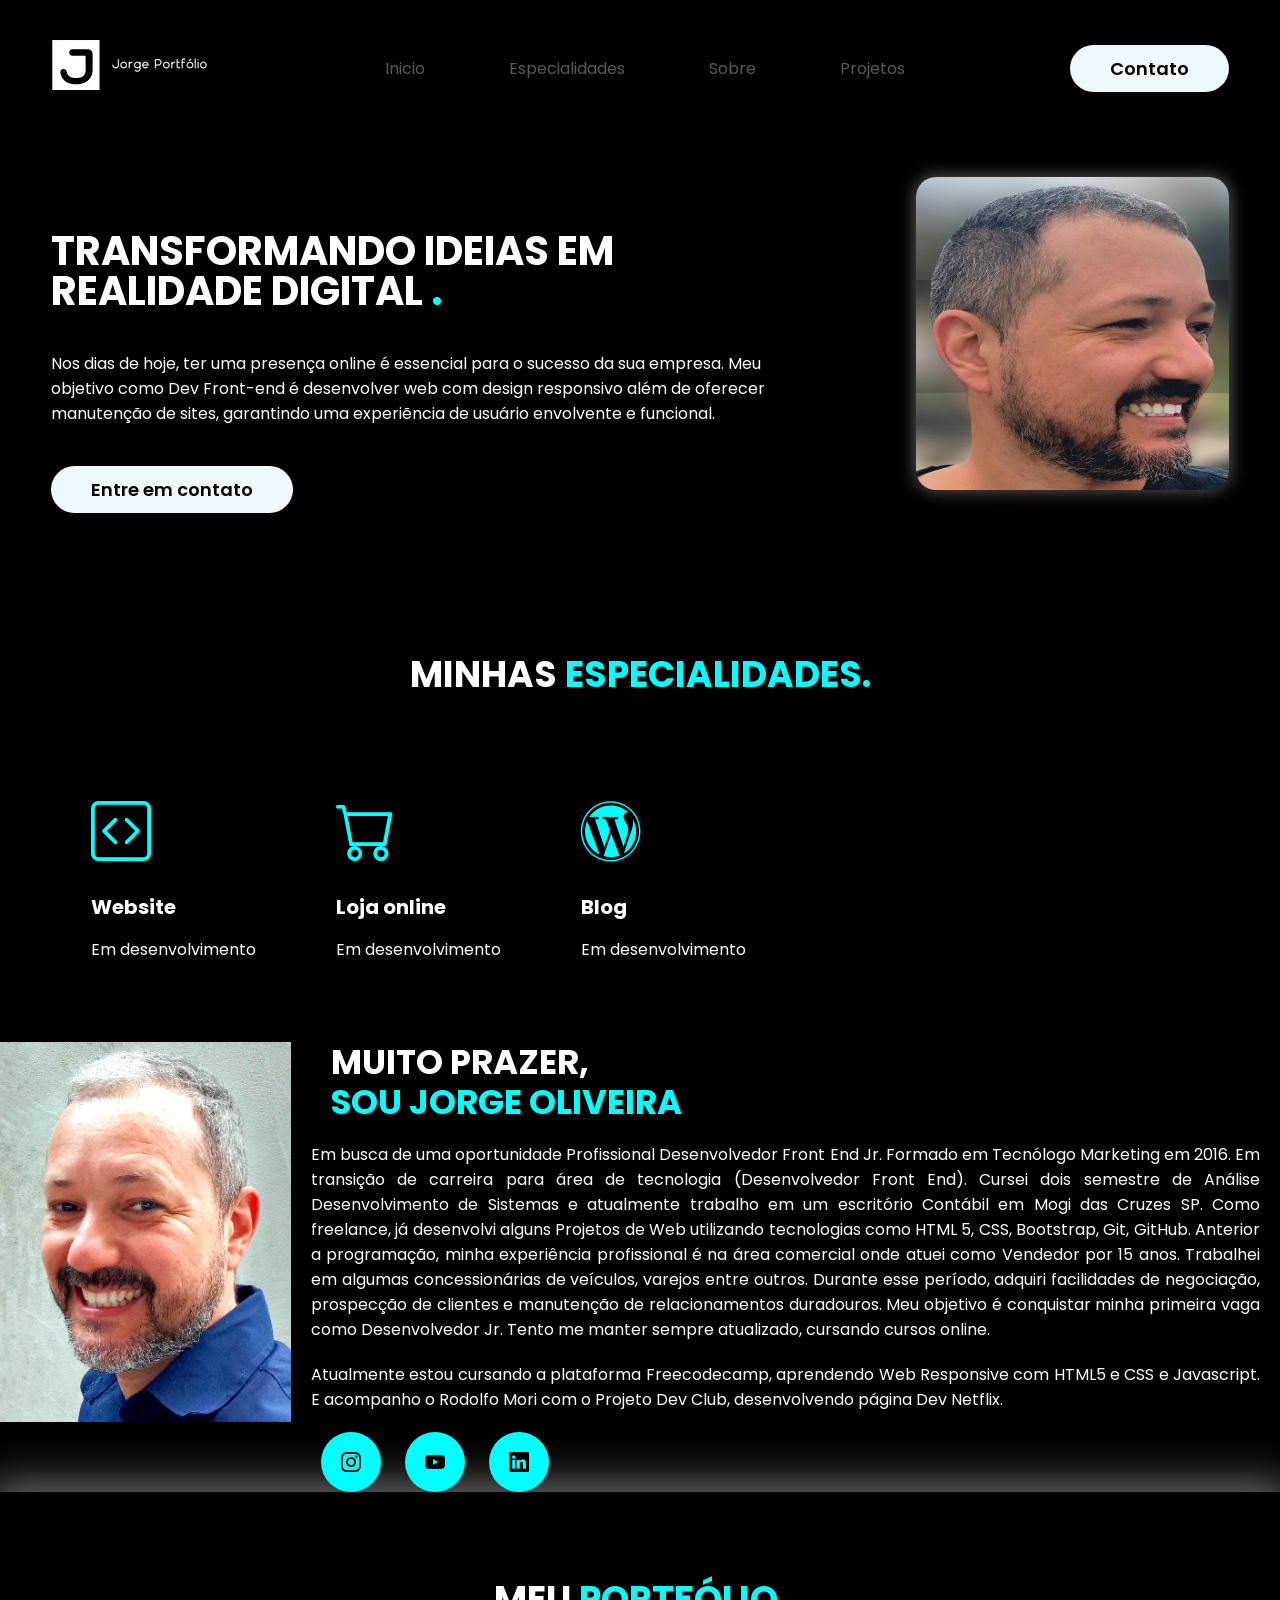
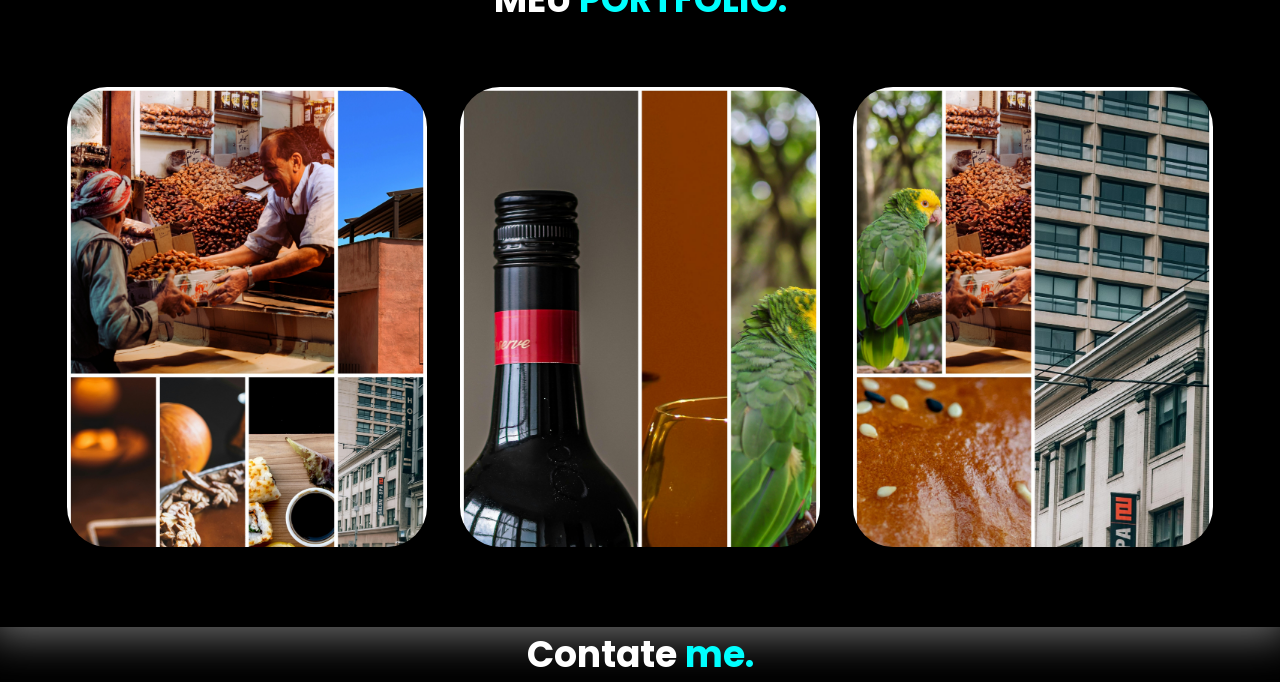
<file: index.html>
<!DOCTYPE html>
<html lang="pt-br">
<head>
    <meta charset="UTF-8">
    <meta name="viewport" content="width=device-width, initial-scale=1.0">

    <!-- Google Fonts -->

    <!-- Boot strap Icons -->
   
    <link rel="stylesheet" href="https://cdn.jsdelivr.net/npm/bootstrap-icons@1.11.3/font/bootstrap-icons.min.css">
   
    <!-- Fim Boot strap Icons -->

    <link rel="preconnect" href="https://fonts.googleapis.com">
    <link rel="preconnect" href="https://fonts.gstatic.com" crossorigin>
    <link href="https://fonts.googleapis.com/css2?family=Poppins:ital,wght@0,100;0,200;0,300;0,400;0,500;0,600;0,700;0,800;0,900;1,100;1,200;1,300;1,400;1,500;1,600;1,700;1,800;1,900&display=swap" rel="stylesheet">
     <!-- Fim Google Fonts -->

    <link rel="stylesheet" href="style.css">
    <title>Portfolio Jorge</title>
</head>
<body>
    
    <header>
        <div class="interface">
            <div class="logo">
                <a href="#">
                    <img src="images/logo.png" alt="Logo do Portfolio">
                </a>
                </div><!--logo-->


                <nav class="menu-desktop">
                    <ul>
                        <li><a href="#">Inicio</a></li>
                        <li><a href="#">Especialidades</a></li>
                        <li><a href="#">Sobre</a></li>
                        <li><a href="#">Projetos</a></li>
                                            
                    </ul>
                    
                </nav>


                <div class="btn-contato">
                    <a href="#">
                        <button>Contato</button>
                    </a>
    
                </div><!--btn-contato-->

            </div><!--interface-->  
        </header>
      
        <main>
            <section class="topo-do-site">
                <div class="interface">
                    <div class="flex">
                        
                        <div class="txt-topo-site">
                            <h1>TRANSFORMANDO IDEIAS EM REALIDADE DIGITAL <SPAN>.</SPAN></h1>
                            <p>Nos dias de hoje, ter uma presença online é essencial para o sucesso da sua empresa.
                                Meu objetivo como Dev Front-end é desenvolver web com design responsivo além de oferecer manutenção de sites, garantindo uma experiẽncia de usuário envolvente e funcional.</p>
                            <div class="btn-contato">
                                <a href="#">
                                    <button>Entre em contato</button>
                                </a>
                            </div>
                        </div><!--txt-topo-site-->

                        <div class="img-topo-site">
                            <img src="images/jorgefoto.png" alt="">

                            <h2>MUITO PRAZER, <SPAN>EU SOU O JORGE OLIVEIRA.</SPAN></h2>
                            
                        </div><!--img-topo-site-->
                    </div><!--flex-->
                </div><!--interface-->
            </section><!--topo-do-site-->
     

            <section class="especialidades">

                <div class="interface">
                    <h2 class="titulo">MINHAS <span>ESPECIALIDADES.</span></h2>
                    <div class="flex">
                        <div class="flex">
                            <div class="especialides-box">
                                <i class="bi bi-code-square"></i>
                                <h3>Website</h3>
                                <p>Em desenvolvimento</p>
                    </div><!--especialidades-->
                    
                    
                        </div><!--flex-->
    
                        <div class="especialides-box">
                            <i class="bi bi-cart"></i>
                            <h3>Loja online</h3>
                            <p>Em desenvolvimento</p>
                        </div><!--especialidades-box-->
    
                        <div class="especialides-box">
                            <i class="bi bi-wordpress"></i>
                            <h3>Blog</h3>
                            <p>Em desenvolvimento</p>
                    </div><!--especialidades box i-->

                    </div><!--especialidades-->

                </div><!--interface-->

            </section><!--especialidades-->
           <section><div class="sobre">
            <div class="interface">
                <div class="flex">

                    <div class="img-sobre">
                        <img src="images/bannerjo.png" alt="">
                    </div><!--img-sobre-->

                    <div class="txt-sobre">
                        <h2>MUITO PRAZER, <span>SOU JORGE OLIVEIRA</span></h2>
                        <p>Em busca de uma oportunidade Profissional Desenvolvedor Front End Jr. Formado em Tecnólogo Marketing em 2016. Em transição de carreira para área de tecnologia (Desenvolvedor Front End). Cursei dois semestre de Análise Desenvolvimento de Sistemas e atualmente trabalho em um escritório Contábil em Mogi das Cruzes SP.  Como freelance, já desenvolvi alguns Projetos de Web utilizando tecnologias como HTML 5, CSS, Bootstrap, Git, GitHub.

                            Anterior a programação, minha experiência profissional é na área comercial onde atuei como Vendedor por 15 anos. Trabalhei em algumas concessionárias de veículos, varejos entre outros. Durante esse período, adquiri facilidades de negociação, prospecção de clientes e manutenção de relacionamentos duradouros. 
                            Meu objetivo é conquistar minha primeira vaga como Desenvolvedor Jr. Tento me manter sempre atualizado, cursando cursos online.</p>
                        <p>Atualmente estou cursando a plataforma Freecodecamp, aprendendo Web Responsive com HTML5 e CSS e Javascript. E acompanho o Rodolfo Mori com o Projeto Dev Club, desenvolvendo página Dev Netflix. </p>
                        <div class="btn-social">
                            <a href="#"><button><i class="bi bi-instagram"></i></button></a>
                            <a href="#"><button><i class="bi bi-youtube"></i></button></a>
                            <a href="#"><button><i class="bi bi-linkedin"></i></button></a>
                        </div><!--btn-social-->
                    </div><!--txt-sobre-->

                </div><!--flex-->
            </div><!--interface-->
           </div>
        </section><!--sobre-->
            <section class="portfolio">
                <div class="interface">
                    <h2 class="titulo">MEU <span>PORTFÓLIO.</span></h2>
                    <div class="flex">
                    <div class="img-port" style="background-image: url(images/banner_portfolio.jpg);">
                        <div class="overlay">Faturar</div>
                    </div><!--img-port-->
                    <div class="img-port" style="background-image: url(images/banner_portfolio2.jpg);">
                        <div class="overlay">Prosperidade</div>
                    </div><!--img-port-->
                    <div class="img-port" style="background-image: url(images/banner_portfolio3.jpg);">
                        <div class="overlay">Sucesso</div>
                    </div><!--img-port-->  
                    </div><!--flex-->
                </div><!--interface-->
            </section><!--portfolio-->

            <section class="formulario">
                <div class="interface">
                    <h2 class="titulo">Contate <span>me.</span></h2>
                </div><!--interface-->
            </section><!--formulario-->
        
        </main>
       </body>
</html>
</file>
<file: style.css>
/* Estilo Geral */
*{
    margin: 0;
    padding: 0;
    box-sizing: border-box;
    font-family: 'Poppins', sans-serif;
}
h2.titulo{
color: #fff;
font-size: 32px;
text-align: center;
}
h2.titulo span{
    color: aqua;
}

body{
    background-color: #000000;
   
    


}
.interface{
    max-width: 1280px;
    margin: 0 auto;

}

.flex{
    display: flex;
}
.btn-contato button{
    padding: 10px 40px;
    font-size: 18px;
    font-weight: 600;
    background-color: aliceblue;
    border: 0;
    border-radius: 30px;
    cursor: pointer;
    transition: .2s;

}
h2.titulo{
    color: #fff;
    font-size: 36px;
    text-align: center;
}
h2.titulo span{
    color: aqua;
}

button:hover{
    box-shadow: 0px opx 8px #b6b6b6;
    transform: scale(1.05);
}
/* Estilo do Cabecalho */

header{
    padding: 40px 4%;

}

header > .interface{
    display: flex;
    align-items: center;
    justify-content: space-between;

}

header a{
    color: #5a5959;
    text-decoration: none;
    display: inline-block;
    transition: .2s;

}

header a:hover{
    color: #fff;
    transform: scale(1.05);
}

header nav ul{
    list-style-type: none;
}

header nav ul li{
    display: inline-block;
    padding: 0 40px;
}




/* Estilo do Topo do Site */

section.topo-do-site{
    padding: 40px 4%;
}

section.topo-do-site .flex{
    align-items: center;
    justify-content: center;
    gap: 90px;

}

.topo-do-site h1{
    color: #fff;
    font-size: 40px;
    line-height: 40px;
}

.topo-do-site h1 span{
    color: aqua;
}

.topo-do-site p{
    color: #fff;
    margin: 40px 0;
}

.topo-do-site .img-topo-site img{
    position: relative;
    animation: flutuar 2s ease-in-out infinite alternate;
    border-radius: 20px;
    box-shadow: 0 0 18px #ffffff63;
}

@keyframes flutuar{
    0%{
        top:0;
    }
    100%{
        top: 30px;
    }
}

/* Estilo das Especialidades */

section.especialidades{
    padding: 40px 4%;
}

section .especialidades flex{
    gap: 60px;
}

.especialidades .especialides-box{
    color: #fff;
    padding: 40px;
    border-radius: 20px #fff;
    margin-top: 45px;
    transition: .2s;
}

.especialidades .especialides-box:hover{
    transform: scale(1.05);
    box-shadow: 0 0 18px #ffffff63;
    border-radius: 30px;
}


.especialidades .especialides-box i{
    font-size: 60px;
    color: aqua;
}

.especialidades .especialides-box h3{
    font-size: 20px;
    margin: 15px 0;
}

/* Estilo do sobre */

section.sobre{
    padding: 40px 4%;
}

section.sobre .flex{
    align-items: center;
    gap: 60px;
}

.sobre .txt-sobre{
    color: #fff;
    margin: 0 40px;
    margin: 0 20px;
}

.sobre .txt-sobre h2{
    font-size: 34px;
    line-height: 40px;
    margin-bottom: 30px;
    margin: 0 20px;
}

.sobre .txt-sobre h2 span{
    color: aqua;
    display: block;
    margin: 10 20px;
}

.sobre .txt-sobre p{
    margin: 20px 0;
    text-align: justify;
    margin: 10 40px;
}

.sobre .txt-sobre .btn-social button{
width: 60px;
height: 60px;
border-radius: 50%;
border: none;
background-color: aqua;
font-size: 20px;
cursor: pointer;
margin: 0 10px;
}

/* Estilo do Portfolio */

section.portfolio{
    padding: 80px 4%;
    box-shadow: 0 0 40px 10px #ffffff6c;
}

section.portfolio .flex{
    justify-content: space-around;
    margin-top: 60px;
}

.img-port{
    width: 360px;
    height: 460px;
    background-size: cover;
    background-position: 100% 0%;
    transition: 5s;
    cursor: pointer;
    border-radius: 40px;
    position: relative;

}

.img-port:hover{
    background-position: 100% 100%;
}
.overlay{
    position: absolute;
    top: 0;
    left: 0;
    width: 100%;
    height: 100%;
    background-color: rgba(15, 22, 22, 0.658);
    border-radius: 40px;
    display: flex;
    align-items: center;
    justify-content: center;
    font-size: 24px;
    font-weight: 600;
    color: #fff;
    opacity: 0;
    transition: .5s;
}
.overlay:hover{
    opacity: 1;
}
</file>
